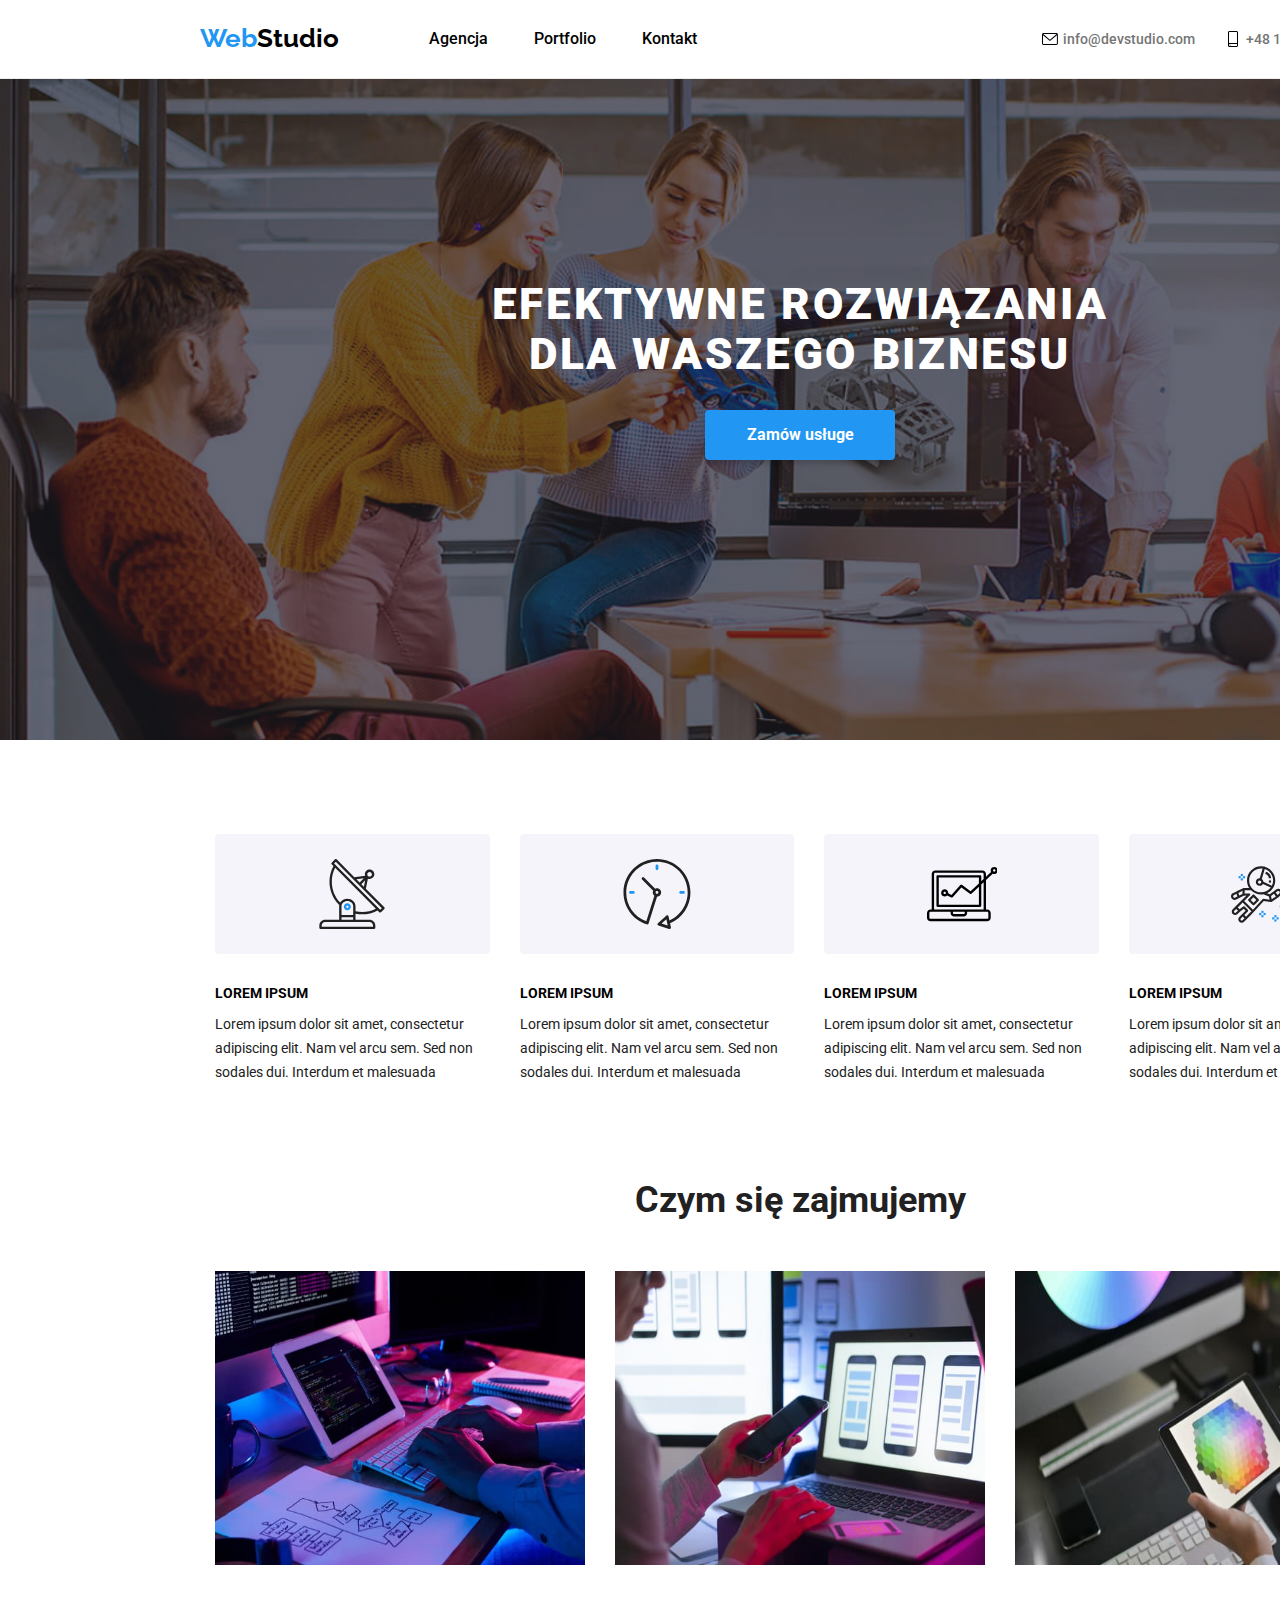
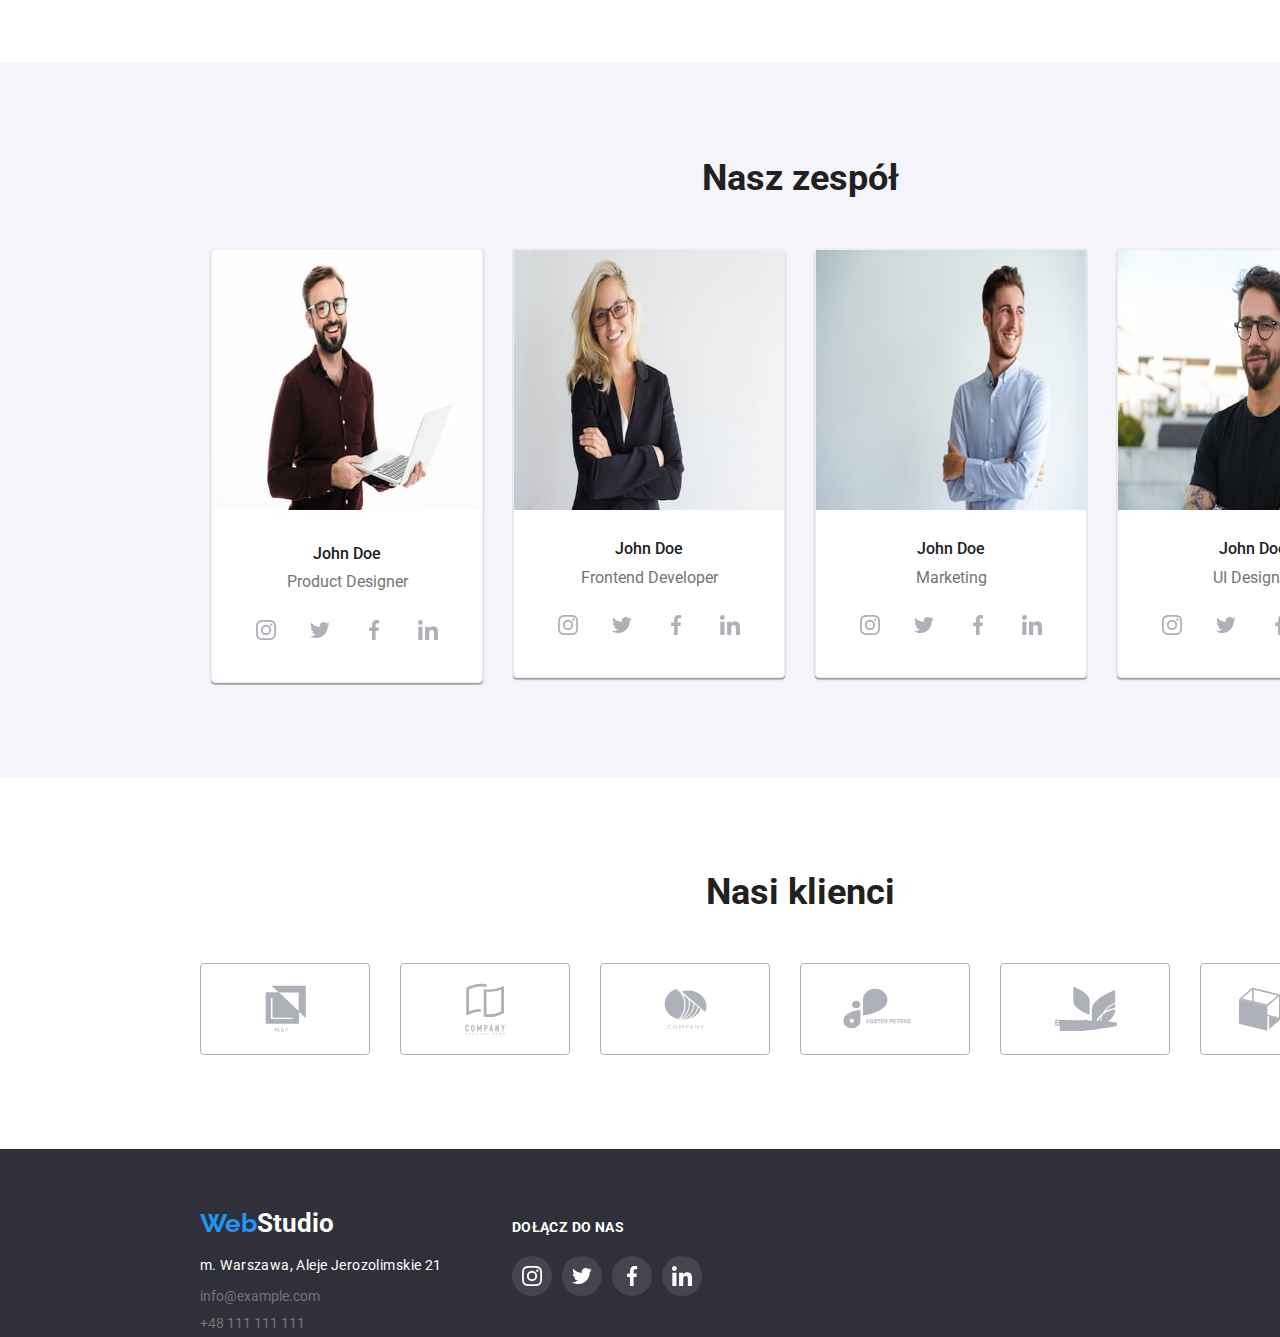
<file: index.html>
<!DOCTYPE html>
<html lang="pl">
    <head>
        <meta charset="UTF-8" />
        <meta http-equiv="X-UA-Compatible" content="IE=edge" />
        <meta name="viewport" content="width=device-width, initial-scale=1.0" />
        <title>Studio</title>
        <link
            rel="stylesheet"
            href="https://cdnjs.cloudflare.com/ajax/libs/modern-normalize/1.0.0/modern-normalize.min.css"
        />
        <link rel="stylesheet" href="css/style.css" />
        <link
            href="https://fonts.googleapis.com/css2?family=Raleway:wght@700&family=Roboto:wght@400;500;700;900&display=swap"
            rel="stylesheet"
        />
    </head>
    <body>
            <header class="page">
                <div class="container">
                <div class="navigation">
                     <a href="index.html">
                    <h2 class="logo-nav">
                        <span class="header-nav">Web</span>Studio
                    </h2>
                        </a>
                <nav >
                    <ul class="navigation-menu">
                        <li>
                            <a href="index.html">Agencja</a>
                        </li>
                        <li>
                            <a href="portfolio.html">Portfolio</a>
                        </li>
                        <li>
                            <a href="#Kontakt">Kontakt</a>
                        </li>
                    </ul>
                </nav>
                <ul class="contact-links">
                  <li>
                 <a href="mailto:info@devstudio.com"><svg class="icon-header" witdh="16" height="12">
                    <use href="./Images/Icons/icons.svg#icon-email"></use>
                </svg> info@devstudio.com
               </a>
                  </li>
                  <li>
                  <a href="tel:+48111111111"><svg class="icon-header" width="10" height="16">
                    <use href="./Images/Icons/icons.svg#icon-smartphone"></use>
                    </svg>+48 111 111 111</a>
                  </li>
                </ul>
                </div>
                </div>
            </header>
        <main>
            <div class="main-header">
                <div  class="container">
                <div class="main-text-content">
                    <h1 class="tittle-page">
                        EFEKTYWNE ROZWIĄZANIA DLA WASZEGO BIZNESU
                    </h1>
                    <button type="button" class="main-buttons">
                        Zamów usługe
                    </button>
                    </div>
                </div>
            </div>
            <div class="short-description">
                <div class="container">
              <ul class="description-lorem-ipsum">
                <li class="item-list-lorem-ipsum">
                  <div class="icon-main-page">
                    <svg width="70px" height="70px" viewBox="0 0 70 70">
                        <use href="./Images/Icons/icons.svg#icon-aerial">
                        </use>
                    </svg>
                  </div>
                  <h4 class="description-title">LOREM IPSUM</h4>
                  <p class="description-text">
                    Lorem ipsum dolor sit amet, consectetur adipiscing elit. Nam vel
                    arcu sem. Sed non sodales dui. Interdum et malesuada
                  </p>
                </li>
                <li class="item-list-lorem-ipsum">
                 <div class="icon-main-page">
                    <svg width="70px" height="70px" viewBox="0 0 70 70">
                        <use href="./Images/Icons/icons.svg#icon-clock">
                        </use>
                    </svg>
                 </div>
                  <h4 class="description-title">LOREM IPSUM</h4>
                  <p class="description-text">
                    Lorem ipsum dolor sit amet, consectetur adipiscing elit. Nam vel
                    arcu sem. Sed non sodales dui. Interdum et malesuada
                  </p>
                </li>
                <li class="item-list-lorem-ipsum">
                  <div class="icon-main-page">
                    <svg width="70px" height="70px" viewBox="0 0 70 70">
                        <use href="./Images/Icons/icons.svg#icon-computer">
                        </use>
                    </svg>
                  </div>
                  <h4 class="description-title">LOREM IPSUM</h4>
                  <p class="description-text">
                    Lorem ipsum dolor sit amet, consectetur adipiscing elit. Nam vel
                    arcu sem. Sed non sodales dui. Interdum et malesuada
                  </p>
                </li>
                <li class="item-list-lorem-ipsum">
                  <div class="icon-main-page">
                    <svg class="icon-list-svg" width="65" height="70">
                        <use href="./Images/Icons/icons.svg#icon-astronaut">
                        </use>
                    </svg>
                  </div>
                  <h4 class="description-title">LOREM IPSUM</h4>
                  <p class="description-text">
                    Lorem ipsum dolor sit amet, consectetur adipiscing elit. Nam vel
                    arcu sem. Sed non sodales dui. Interdum et malesuada
                  </p>
                </li>
              </ul>
                </div>
              </div>
            </section>
            <section class="second-section">
                <div  class="container">
                    <h2 class="about_us">Czym się zajmujemy</h2>
                    <ul class="main-list">
                        <li >
                            <img
                                src="Images/Zdjecia/Images1.jpg"
                                alt="pisanie kodu"
                                width="370"
                                height="294"
                            />
                        </li>
                        <li >
                            <img
                                src="Images/Zdjecia/Images2.jpg"
                                alt="Konfiguracja telefonu"
                                width="370"
                                height="294"
                            />
                        </li>
                        <li >
                            <img
                                src="Images/Zdjecia/Images3.jpg"
                                alt="wybieranie koloru"
                                width="370"
                                height="294"
                            />
                        </li>
                    </ul>
                    </div>
            </section>
            <section class="dream-team">
                <div class="container">
                <h2 class="team-name">Nasz zespół</h2>
                <ul class="selection-image">
                    <li>
                        <figure class="pictures">
                            <img
                                src="Images/Praca/Pracownik11.jpg"
                                alt=" Product Designer John Doe"
                                width="270"
                                height="260"
                            />
                            <figcaption>
                                <p class="pictures-name">John Doe</p>
                                <p class="specialization">
                                    Product Designer
                                </p>
                        <ul class="social-network-menu">
                            <span class="social-network">
                            <li class="social-network-list">
                                <a class="social-network-button-list">
                                    <svg class="social-network-icon" width="20" height="20">
                                        <use href="./Images/Icons/icons.svg#icon-instagram">
                                        </use>
                                    </svg>
                                </a>
                            </li>
                            <li class="social-network-list">
                                <a class="social-network-button-list">
                                    <svg class="social-network-icon"  width="20" height="20">
                                        <use href="./Images/Icons/icons.svg#icon-twiiter">
                                        </use>
                                    </svg>
                                </a>
                            </li>
                            <li class="social-network-list">
                                <a class="social-network-button-list">
                                    <svg class="social-network-icon"  width="20" height="20">
                                        <use href="./Images/Icons/icons.svg#icon-facebook">
                                        </use>
                                    </svg>
                                </a>
                            </li>
                            <li class="social-network-list">
                                <a class="social-network-button-list">
                                    <svg class="social-network-icon"  width="20" height="20">
                                        <use href="./Images/Icons/icons.svg#icon-linkedin">
                                        </use>
                                    </svg>
                                </a>
                            </li>
                            </span>
                        </ul>
                           </figcaption>
                        </figure>
                    </li>
                    <li>
                        <figure class="pictures">
                            <img class="img"
                                src="Images/Praca/Pracownik22.jpg"
                                alt="Kobieta  Frontend Developer "
                                width="270"
                                height="260"
                            />
                            <figcaption>
                                <p class="pictures-name">John Doe</p>
                                <p class="specialization">
                                    Frontend Developer
                                </p>
                                <ul class="social-network-menu">
                            <span class="social-network">
                            <li class="social-network-list">
                                <a class="social-network-button-list" href="#">
                                    <svg class="social-network-icon"  width="20" height="20">
                                        <use href="./Images/Icons/icons.svg#icon-instagram">
                                        </use>
                                    </svg>
                                </a>
                            </li>
                            <li class="social-network-list">
                                <a class="social-network-button-list" href="#">
                                    <svg class="social-network-icon"  width="20" height="20">
                                        <use href="./Images/Icons/icons.svg#icon-twiiter">
                                        </use>
                                    </svg>
                                </a>
                            </li>
                            <li class="social-network-list">
                                <a class="social-network-button-list" href="#">
                                    <svg class="social-network-icon"  width="20" height="20">
                                        <use href="./Images/Icons/icons.svg#icon-facebook">
                                        </use>
                                    </svg>
                                </a>
                            </li>
                            <li class="social-network-list">
                                <a class="social-network-button-list" href="#">
                                    <svg class="social-network-icon"  width="20" height="20">
                                        <use href="./Images/Icons/icons.svg#icon-linkedin">
                                        </use>
                                    </svg>
                                </a>
                            </li>
                            </span>
                        </ul>
                            </figcaption>
                        </figure>
                    </li>
                    <li>
                        <figure class="pictures">
                            <img class="img"
                                src="Images/Praca/Pracownik33.jpg"
                                alt="Specjalista marketnigu John Doe"
                                width="270"
                                height="260"
                            />
                            <figcaption>
                                <p class="pictures-name">John Doe</p>
                                <p class="specialization">Marketing</p>
                                <ul class="social-network-menu">
                            <span class="social-network">
                            <li class="social-network-list">
                                <a class="social-network-button-list" href="#">
                                    <svg class="social-network-icon"  width="20" height="20">
                                        <use href="./Images/Icons/icons.svg#icon-instagram">
                                        </use>
                                    </svg>
                                </a>
                            </li>
                            <li class="social-network-list">
                                <a class="social-network-button-list" href="#">
                                    <svg class="social-network-icon"  width="20" height="20">
                                        <use href="./Images/Icons/icons.svg#icon-twiiter">
                                        </use>
                                    </svg>
                                </a>
                            </li>
                            <li class="social-network-list">
                                <a class="social-network-button-list" href="#">
                                    <svg class="social-network-icon"  width="20" height="20">
                                        <use href="./Images/Icons/icons.svg#icon-facebook">
                                        </use>
                                    </svg>
                                </a>
                            </li>
                            <li class="social-network-list">
                                <a class="social-network-button-list" href="#">
                                    <svg class="social-network-icon"  width="20" height="20">
                                        <use href="./Images/Icons/icons.svg#icon-linkedin">
                                        </use>
                                    </svg>
                                </a>
                            </li>
                            </span>
                        </ul>
                            </figcaption>
                        </figure>
                    </li>
                    <li>
                        <figure class="pictures">
                            <img class="img"
                                src="Images/Praca/Pracownik44.jpg"
                                alt="UI Designer John Doe"
                                width="270"
                                height="260"
                            />
                            <figcaption>
                                <p class="pictures-name">John Doe</p>
                                <p class="specialization">UI Designer</p>
                                <ul class="social-network-menu">
                            <span class="social-network">
                            <li class="social-network-list">
                                <a class="social-network-button-list" href="#">
                                    <svg class="social-network-icon"  width="20" height="20">
                                        <use href="./Images/Icons/icons.svg#icon-instagram">
                                        </use>
                                    </svg>
                                </a>
                            </li>
                            <li class="social-network-list">
                                <a class="social-network-button-list" href="#">
                                    <svg class="social-network-icon"  width="20" height="20">
                                        <use href="./Images/Icons/icons.svg#icon-twiiter">
                                        </use>
                                    </svg>
                                </a>
                            </li>
                            <li class="social-network-list">
                                <a class="social-network-button-list" href="#">
                                    <svg class="social-network-icon"  width="20" height="20">
                                        <use href="./Images/Icons/icons.svg#icon-facebook">
                                        </use>
                                    </svg>
                                </a>
                            </li>
                            <li class="social-network-list">
                                <a class="social-network-button-list" href="#">
                                    <svg class="social-network-icon"  width="20" height="20">
                                        <use href="./Images/Icons/icons.svg#icon-linkedin">
                                        </use>
                                    </svg>
                                </a>
                            </li>
                            </span>
                        </ul>
                            </figcaption>
                        </figure>
                    </li>
                </ul>
                </div>
            </section>
            <section>
                <div class="container">
                    <h2 class="client-list">Nasi klienci</h2>
                    <ul class="primary-client-list">
                        <li >
                            <svg class="primary-client-list-svg" width="41" height="47">
                                <use href="./Images/Icons/icons.svg#icon-company-1">
                                </use>
                            </svg>
                        </li>
                        <li>
                            <svg class="primary-client-list-svg"  width="40" height="52">
                                <use href="./Images/Icons/icons.svg#icon-company-2">
                                </use>
                            </svg>
                        </li>
                        <li>
                            <svg class="primary-client-list-svg"  width="43" height="41">
                                <use href="./Images/Icons/icons.svg#icon-company-3">
                                </use>
                            </svg>
                        </li>
                        <li>
                             <svg class="primary-client-list-svg"  width="84" height="41">
                                <use href="./Images/Icons/icons.svg#icon-company-4">
                                </use>
                                </svg>
                        </li>
                         <li>
                             <svg class="primary-client-list-svg"  width="63" height="45">
                                <use href="./Images/Icons/icons.svg#icon-company-5">
                                </use>
                                </svg>
                        </li>
                        <li>
                             <svg class="primary-client-list-svg"  width="94" height="44">
                                <use href="./Images/Icons/icons.svg#icon-company-6">
                                </use>
                                </svg>
                        </li>
                    </ul>
                </div>
            </section>
        </main>
            <footer class="footer-navigation">
                <div class="container test">
                    <div class="block">
                    <a href="index.html">
                        <h2 class="navigation-footer-header">
                        <span class="header-nav">Web</span>Studio</h2></a>
                    <address class="address">
                        <p>m. Warszawa, Aleje Jerozolimskie 21</p>
                     </address>
                         <ul class="contact">
                             <li> <a href="mailto:info@example.com">info@example.com</a></li> 
                             <li><a href="tel:+48111111111">+48 111 111 111</a></li>
                             </div>
                             <div class="socialmedia-center">
                 <section class="footer-socialmedia">
                    <h3 class="footer-socialmedia-title">dołącz do nas</h3>
                    <ul class="list-footer-socialmedia-menu">
                        <li class="footer-socialmedia-item">
                            <svg class="footer-socialmedia-svg" width="20" height="20">
                                <use href="./Images/Icons/icons.svg#icon-instagram">
                                </use>
                            </svg>
                        </li>
                        <li class="footer-socialmedia-item">
                            <svg class="footer-socialmedia-svg" width="20" height="20">
                                <use href="./Images/Icons/icons.svg#icon-twiiter">
                                </use>
                            </svg>
                        </li>
                        <li  class="footer-socialmedia-item">
                            <svg class="footer-socialmedia-svg" width="20" height="20">
                                <use href="./Images/Icons/icons.svg#icon-facebook">
                                </use>
                            </svg>
                        </li>
                        <li  class="footer-socialmedia-item">
                            <svg class="footer-socialmedia-svg" width="20" height="20">
                                <use href="./Images/Icons/icons.svg#icon-linkedin">
                                </use>
                            </svg>
                        </li>
                    </ul>
                    </div>
                </div>
            </div>
                 </section>
            </footer>
        </main>
    </body>
</html>
</file>
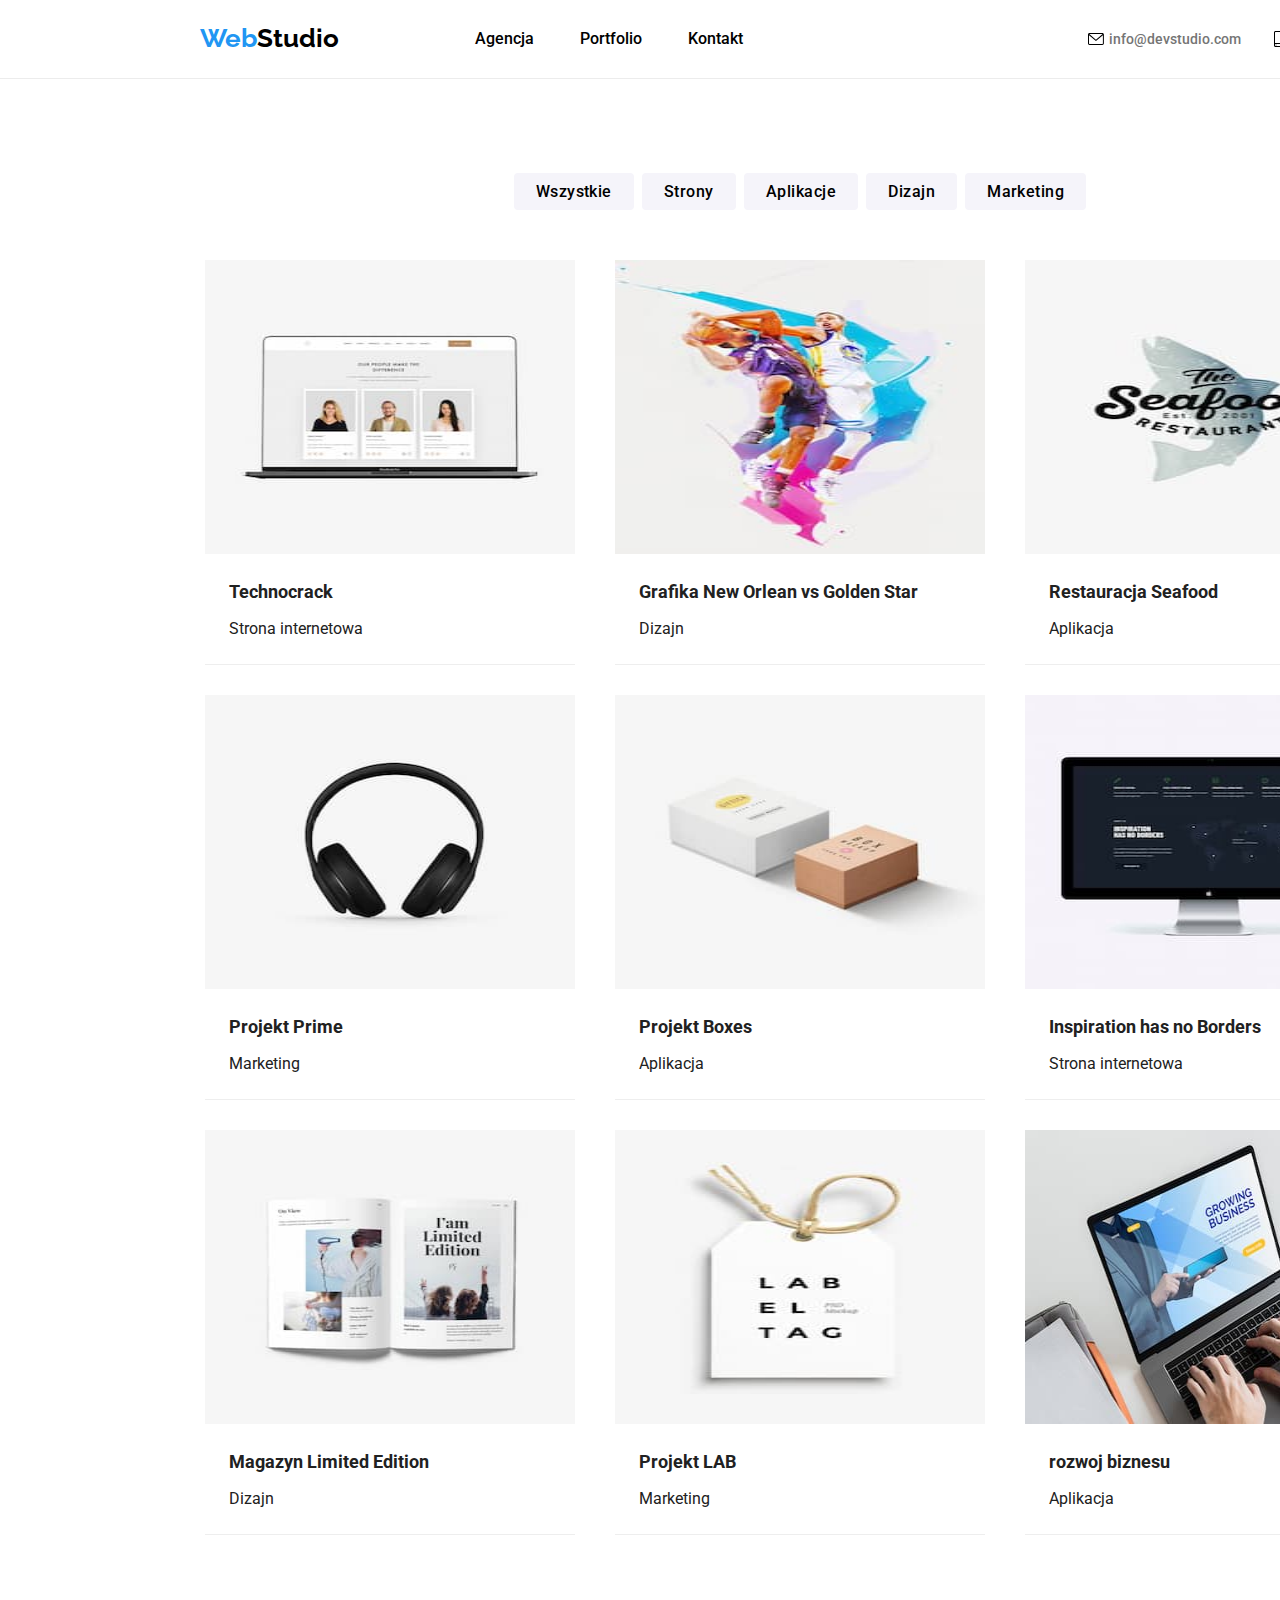
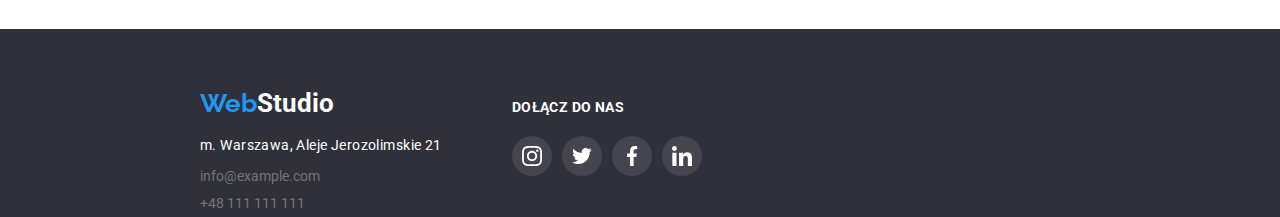
<file: portfolio.html>
<!DOCTYPE html>
<html lang="pl">
    <head>
        <meta charset="UTF-8" />
        <meta http-equiv="X-UA-Compatible" content="IE=edge" />
        <meta name="viewport" content="width=device-width, initial-scale=1.0" />
        <title>Studio</title>
        <link
            rel="stylesheet"
            href="https://cdnjs.cloudflare.com/ajax/libs/modern-normalize/1.0.0/modern-normalize.min.css"
        />
        <link rel="stylesheet" href="css/style.css" />
        <link
            href="https://fonts.googleapis.com/css2?family=Raleway:wght@700&family=Roboto:wght@400;500;700;900&display=swap"
            rel="stylesheet"
        />
    </head>
    <body>
             <header class="page">
                <div class="container">
                <div class="navigation">
                     <a href="index.html">
                    <h2 class="logo-nav">
                        <span class="header-nav">Web</span>Studio
                    </h2>
                <nav >
                    <ul class="navigation-menu">
                        <li>
                            <a href="index.html">Agencja</a>
                        </li>
                        <li>
                            <a href="portfolio.html">Portfolio</a>
                        </li>
                        <li>
                            <a href="Kontakt">Kontakt</a>
                        </li>
                    </ul>
                </nav>
                <ul class="contact-links">
                  <li>
                 <a href="mailto:info@devstudio.com"><svg class="icon-header" witdh="16" height="12">
                    <use href="./Images/Icons/icons.svg#icon-email"></use>
                 </svg>info@devstudio.com
               </a>
                  </li>
                  <li>
                  <a href="tel:+48111111111"><svg class="icon-header" witdh="10" height="16">
                    <use href="./Images/Icons/icons.svg#icon-smartphone"></use>
                    </svg>+48 111 111 111</a>
                  </li>
                </ul>
                </div>
                </div>
            </header>
        <main>
            <section>
                <div class="container"></div>
                    <div class="button-style">
                 <ul class="button-list">
                    <li>
                        <button type="button">Wszystkie</button>
                    </li>
                    <li>
                        <button type="button">Strony</button>
                    </li>
                    <li>
                        <button type="button">Aplikacje</button>
                    </li>
                    <li>
                        <button type="button">Dizajn</button>
                    </li>
                    <li>
                        <button type="button">Marketing</button>
                    </li>
                 </ul>
                </div>
                </div>
            </section>
            <section>
             <div class="container">
                <ul class="product-center">
                    <li>
                        <figure class="product">
                            <img
                                src="Images/Images_Portfolio/port1.jpg"
                                alt="strona internetowej"
                                width="370"
                                height="294"
                            />
                            <figcaption class="photo-description">
                                <p class="product-name">Technocrack</p>
                                <p class="product-description">
                                    Strona internetowa
                                </p>
                            </figcaption>
                        </figure>
                    </li>
                    <li>
                        <figure class="product">
                            <img
                                src="Images/Images_Portfolio/port2.jpg"
                                alt="mecz koszykówki "
                                width="370"
                                height="294"
                            />
                            <figcaption class="photo-description">
                                <p class="product-name">
                                    Grafika New Orlean vs Golden Star
                                </p>
                                <p class="product-description">Dizajn</p>
                            </figcaption>
                        </figure>
                    </li>
                    <li>
                        <figure class="product">
                            <img
                                src="Images/Images_Portfolio/port3.jpg"
                                alt="logo restauracji"
                                width="370"
                                height="294"
                            />
                            <figcaption class="photo-description">
                                <p class="product-name">Restauracja Seafood</p>
                                <p class="product-description">Aplikacja</p>
                            </figcaption>
                        </figure>
                    </li>
                    <li>
                        <figure class="product">
                            <img
                                src="Images/Images_Portfolio/port4.jpg"
                                alt="czarne słuchawki "
                                width="370"
                                height="294"
                            />
                            <figcaption class="photo-description">
                                <p class="product-name">Projekt Prime</p>
                                <p class="product-description">Marketing</p>
                            </figcaption>
                        </figure>
                    </li>
                    <li>
                        <figure class="product">
                            <img
                                src="Images/Images_Portfolio/port5.jpg"
                                alt="dwa pudełka"
                                width="370"
                                height="294"
                            />
                            <figcaption class="photo-description">
                                <p class="product-name">Projekt Boxes</p>
                                <p class="product-description">Aplikacja</p>
                            </figcaption>
                        </figure>
                    </li>
                    <li>
                        <figure class="product">
                            <img
                                src="Images/Images_Portfolio/port6.jpg"
                                alt="Monitor firmy apple"
                                width="370"
                                height="294"
                            />
                            <figcaption class="photo-description">
                                <p class="product-name">
                                    Inspiration has no Borders
                                </p>
                                <p class="product-description">
                                    Strona internetowa
                                </p>
                            </figcaption>
                        </figure>
                    </li>
                    <li>
                        <figure class="product">
                            <img
                                src="Images/Images_Portfolio/port7.jpg"
                                alt="otwarta książka"
                                width="370"
                                height="294"
                            />
                            <figcaption class="photo-description">
                                <p class="product-name">
                                    Magazyn Limited Edition
                                </p>
                                <p class="product-description">Dizajn</p>
                            </figcaption>
                        </figure>
                    </li>
                    <li>
                        <figure class="product">
                            <img
                                src="Images/Images_Portfolio/port8.jpg"
                                alt="biała zawieszka "
                                width="370"
                                height="294"
                            />
                            <figcaption class="photo-description">
                                <p class="product-name">Projekt LAB</p>
                                <p class="product-description">Marketing</p>
                            </figcaption>
                        </figure>
                    </li>
                    <li>
                        <figure class="product">
                            <img
                                src="Images/Images_Portfolio/port9.jpg"
                                alt="rece piszące na klawiaturze "
                                width="370"
                                height="294"
                            />
                            <figcaption class="photo-description">
                                <p class="product-name">rozwoj biznesu</p>
                                <p class="product-description">Aplikacja</p>
                            </figcaption>
                        </figure>
                    </li>
                </ul>
            </div>
            </section>
            </main>
                <footer class="footer-navigation">
                <div class="container test">
                    <div class="block">
                    <a href="index.html">
                        <h2 class="navigation-footer-header">
                        <span class="header-nav">Web</span>Studio</h2></a>
                    <address class="address">
                        <p>m. Warszawa, Aleje Jerozolimskie 21</p>
                     </address>
                         <ul class="contact">
                             <li> <a href="mailto:info@example.com">info@example.com</a></li> 
                             <li><a href="tel:+48111111111">+48 111 111 111</a></li>
                             </div>
                             <div class="socialmedia-center">
                 <section class="footer-socialmedia">
                    <p class="footer-socialmedia-title">dołącz do nas</p>
                    <ul class="list-footer-socialmedia-menu">
                        <li class="footer-socialmedia-item">
                            <svg class="footer-socialmedia-svg" width="20" height="20">
                                <use href="./Images/Icons/icons.svg#icon-instagram">
                                </use>
                            </svg>
                        </li>
                        <li class="footer-socialmedia-item">
                            <svg class="footer-socialmedia-svg" width="20" height="20">
                                <use href="./Images/Icons/icons.svg#icon-twiiter">
                                </use>
                            </svg>
                        </li>
                        <li  class="footer-socialmedia-item">
                            <svg class="footer-socialmedia-svg" width="20" height="20">
                                <use href="./Images/Icons/icons.svg#icon-facebook">
                                </use>
                            </svg>
                        </li>
                        <li  class="footer-socialmedia-item">
                            <svg class="footer-socialmedia-svg" width="20" height="20">
                                <use href="./Images/Icons/icons.svg#icon-linkedin">
                                </use>
                            </svg>
                        </li>
                    </ul>
                    </div>
                </div>
            </div>
                 </section>
                 <section class="first-section"></section>
            </footer>
        </main>
    </body>
</html>
</file>
<file: css/style.css>
* {
  box-sizing: border-box;
  margin: 0;
  padding: 0;
}
:root {
  --accent-color: #2196f3;
  --background-color: #2f303a;
  --contacts-color: rgba(255, 255, 255, 0.6);
  --contacts-header-color: #757575;
  --body-background-color: #ffffff;
  --main-text-color: #212121;
  --color-icon: #afb1b8;
  --grey-line-color: #eeeeee;
}
.img {
  display: block;
}
body {
  font-family: "Roboto", "Raleway", sans-serif;
  color: var(--main-text-color);
  margin: auto;
  width: 1600px;
}
.navigation-menu {
  display: flex;
  list-style: none;
  gap: 46px;
}
.navigation {
  display: flex;
  align-items: center;
  padding-top: 24px;
  padding-bottom: 24px;
}
.page {
  border-bottom: 1px solid #ececec;
}
.portfolio-page {
  border-bottom: 1px solid #ececec;
}
.header-nav {
  font-family: "Raleway";
  color: var(--accent-color);
  font-weight: 700;
  font-size: 26px;
}
.logo-nav {
  font-family: "Raleway";
}
.navigation h2 {
  font-size: 26px;
  padding-right: 90px;
}
.navigation a {
  text-decoration: none;
  color: #000000;
  font-size: 16px;
  font-weight: 500;
}
.contact-links li a:hover svg {
  fill: var(--accent-color);
}
.contact-links a {
  display: flex;
  align-items: center;
  font-size: 14px;
  line-height: 24px;
  color: var(--contacts-header-color);
}
.contact-links {
  display: flex;
  align-items: center;
  list-style: none;
  font-size: 14px;
  line-height: 24px;
  color: var(--contacts-header-color);
  padding-left: 345px;
  gap: 30px;
}
.short-description {
  padding-top: 94px;
}
.footer-navigation a {
  text-decoration: none;
  color: #ffffff;
}
.navigation a:focus,
.navigation a:hover,
.footer-navigation a:focus,
.footer-navigation a:hover {
  color: var(--accent-color);
}
.main-header {
  display: block;
  margin: auto;
  background-image: linear-gradient(to right, #2f303a66 40%, #2f303a66 40%),
    url(../Images/Zdjecia/Img.jpg);
  background-size: cover;
}
.main-text-content {
  display: block;
  text-align: center;
  padding-top: 200px;
  padding-bottom: 280px;
}
.tittle-page {
  display: flex;
  font-family: "Roboto";
  font-weight: 900;
  font-size: 44px;
  margin: auto;
  justify-content: space-around;
  text-transform: uppercase;
  color: #ffffff;
  padding-bottom: 30px;
  letter-spacing: 0.06em;
  width: 696px;
}
.second-section {
  display: flex;
  justify-content: space-around;
  padding-top: 94px;
  padding-bottom: 94px;
}
.main-buttons {
  background-color: var(--accent-color);
  font-family: "Roboto";
  line-height: 1.87;
  font-weight: 700;
  font-size: 16px;
  color: #ffffff;
  text-align: center;
  box-shadow: 0px 4px 4px rgba(0, 0, 0, 0.15);
  border-radius: 4px;
  border: none;
  padding: 10px 41px 10px 42px;
}
.container {
  width: 1200px;
  margin: 0 auto;
}
.description-lorem-ipsum {
  list-style-type: none;
  display: flex;
  gap: 30px;
  padding-left: 15px;
  padding-right: 15px;
}
.icon-main-page {
  display: flex;
  background-color: #f5f4fa;
  padding-top: 25px;
  padding-bottom: 25px;
  padding-left: 102.34px;
  padding-right: 102.34px;
  margin-bottom: 30px;
  border-radius: 4px;
}
.icon-list {
  list-style-type: none;
  display: flex;
  gap: 30px;
  padding-left: 15px;
  padding-right: 15px;
}
.lorem-ipsum-page {
  display: flex;
  justify-content: center;
  align-items: center;
  width: 270px;
  height: 120px;
  background-color: #f5f4fa;
  border-radius: 4px;
  margin-bottom: 30px;
}
.description-title {
  line-height: 1.36;
  font-weight: 700;
  color: var(--brand-color, black);
  font-size: 14px;
}
.description-text {
  line-height: 1.71;
  padding-top: 10px;
  color: var(--description-color);
  font-size: 14px;
}
.icon-list-svg {
  width: 65px;
  height: 70px;
}
.main-buttons:hover {
  cursor: pointer;
}
.title-profile {
  font-weight: 700;
  font-size: 14px;
  line-height: 1.14;
}
.profile {
  font-size: 14px;
  line-height: 1.71;
  padding-top: 10px;
}
.main-list {
  display: flex;
  list-style: none;
  gap: 30px;
  justify-content: center;
}
.about_us {
  font-family: "Roboto";
  font-weight: 700;
  font-size: 36px;
  line-height: 1.17;
  text-align: center;
  padding-bottom: 50px;
}
.main-list h4 {
  font-weight: 500;
  font-size: 16px;
  line-height: 1.14;
}
.main-list p {
  font-size: 16px;
  color: var(--contacts-header-color);
  line-height: 1.71;
}
.footer-navigation {
  background-color: var(--background-color);
}
.contact {
  font-size: 14px;
  list-style: none;
}
.contact a {
  display: inline-block;
  font-size: 14px;
  line-height: 1.71;
  color: var(--contacts-header-color);
  width: 231px;
  margin-top: 9px;
  display: block;
}
.footer-navigation address {
  color: #ffffff;
  font-size: 14px;
}
.navigation-color {
  font-family: "Raleway";
  font-weight: 700;
  font-size: 26px;
  color: #ffffff;
}
.team-name {
  display: block;
  text-align: center;
  font-family: "Roboto";
  font-weight: 700;
  font-size: 36px;
  line-height: 1.17;
  padding-bottom: 50px;
}
.pictures {
  border: 1px solid #eeeeee;
  margin: 0px;
  padding-bottom: 30px;
  background: #ffffff;
  box-shadow: 0px 1px 3px rgba(0, 0, 0, 0.12), 0px 1px 1px rgba(0, 0, 0, 0.14),
    0px 2px 1px rgba(0, 0, 0, 0.2);
  border-radius: 0px 0px 4px 4px;
}
.pictures-name {
  font-weight: 500;
  font-size: 16px;
  color: var(--main-text-color);
  text-align: center;
  padding-top: 30px;
}
.specialization {
  font-size: 16px;
  color: var(--contacts-header-color);
  text-align: center;
  padding-top: 10px;
}
.selection-image {
  display: flex;
  list-style: none;
  gap: 30px;
  justify-content: center;
}
.navigation-footer-header {
  display: inline-block;
  color: #ffffff;
  font-weight: 700;
  font-size: 26px;
  padding-top: 60px;
  padding-bottom: 15px;
}
.logo-nav {
  font-weight: 700;
  font-size: 26px;
}
.button-style {
  display: flex;
  justify-content: space-around;
  padding-top: 94px;
  padding-bottom: 50px;
}
.button-list {
  list-style-type: none;
  display: flex;
}
.button-list button {
  font-family: "Roboto";
  color: #000000;
  font-weight: 500;
  line-height: 1.6;
  text-align: center;
  font-size: 16px;
  background-color: #f5f4fa;
  border-radius: 4px;
  border: none;
  margin: 0 4px;
  padding: 6px 22px;
  letter-spacing: 0.03em;
}
.button-list button:focus,
.button-list button:hover {
  background-color: var(--accent-color);
  color: #ffffff;
  cursor: pointer;
  box-shadow: 0px 3px 1px rgba(0, 0, 0, 0.1), 0px 1px 2px rgba(0, 0, 0, 0.08),
    0px 2px 2px rgba(0, 0, 0, 0.12);
}
.photo-description {
  padding: 20px 24px;
  border-bottom: 1px solid var(--grey-line-color);
}
.product {
  width: 370px;
}
.product:hover {
  cursor: pointer;
  box-shadow: 0px 1px 1px rgba(0, 0, 0, 0.12), 0px 4px 4px rgba(0, 0, 0, 0.06),
    1px 4px 6px rgba(0, 0, 0, 0.16);
}
.product-name {
  padding-bottom: 4px;
  font-weight: 700;
  font-size: 18px;
  line-height: 2;
}
.product-description {
  color: var(--description-color);
  line-height: 1.875;
  font-size: 16px;
}
.product-center {
  display: flex;
  justify-content: space-around;
  flex-wrap: wrap;
  list-style: none;
  gap: 30px;
  padding-bottom: 94px;
}
.dream-team {
  display: flex;
  justify-content: space-around;
  background-color: #f5f4fa;
  padding-top: 94px;
  padding-bottom: 94px;
}
.address {
  font-style: normal;
  padding-bottom: 5px;
  color: var(--contacts-color);
  font-weight: 400;
  font-size: 14px;
  line-height: 1.714;
  letter-spacing: 0.03em;
}
.icon-header {
  margin-right: 5px;
  width: 16px;
  height: 16px;
}
.icon-header:hover,
.icon-header:focus {
  fill: var(--accent-color);
}
.client-list {
  display: block;
  text-align: center;
  font-family: "Roboto";
  font-weight: 700;
  font-size: 36px;
  line-height: 1.17;
  padding-top: 94px;
  padding-bottom: 50px;
}
.primary-client-list {
  display: flex;
  list-style: none;
  gap: 30px;
  padding-bottom: 94px;
}
.primary-client-list li {
  display: flex;
  justify-content: center;
  align-items: center;
  width: 170px;
  height: 92px;
  border-radius: 4px;
  border: 1px solid #afb1b8;
  fill: var(--color-icon);
}
.primary-client-list :focus,
.primary-client-list :hover {
  fill: var(--accent-color);
  border-color: var(--accent-color);
  cursor: pointer;
}
.footer-socialmedia-title {
  font-weight: 700;
  font-size: 14px;
  line-height: 1.14;
  letter-spacing: 0.03em;
  text-transform: uppercase;
  color: var(--body-background-color);
  margin: 0;
}
.list-footer-socialmedia-menu {
  display: flex;
  padding-top: 20px;
  gap: 10px;
}
.footer-socialmedia-item {
  width: 40px;
  height: 40px;
  display: inline-flex;
  justify-content: center;
  align-items: center;
  border-radius: 50%;
  background: rgba(255, 255, 255, 0.1);
  fill: var(--body-background-color);
}
.footer-socialmedia-item:focus,
.footer-socialmedia-item:hover {
  cursor: pointer;
  background-color: var(--accent-color);
}
.contact {
  font-size: 14px;
  list-style: none;
}
.contact a {
  display: inline-block;
  font-size: 14px;
  line-height: 9px;
  color: var(--contacts-header-color);
  width: 231px;
  padding-bottom: 9px;
}
.social-network {
  margin-left: auto;
  margin-right: auto;
  display: flex;
  align-items: center;
  justify-content: center;
  gap: 10px;
  width: 206px;
  padding-top: 16px;
  list-style: none;
}
.social-network-button-list {
  display: inline-flex;
  padding: 12px;
  width: 44px;
  height: 44px;
  border-radius: 50%;
  fill: var(--color-icon);
}
.social-network-button-list:hover,
.social-network-button-list:focus,
.social-network-button-list:active {
  background-color: var(--accent-color);
  fill: var(--body-background-color);
}
.block {
  padding-right: 70px;
}
.test {
  display: flex;
  align-items: baseline;
}
.product img {
  display: block;
}
</file>
